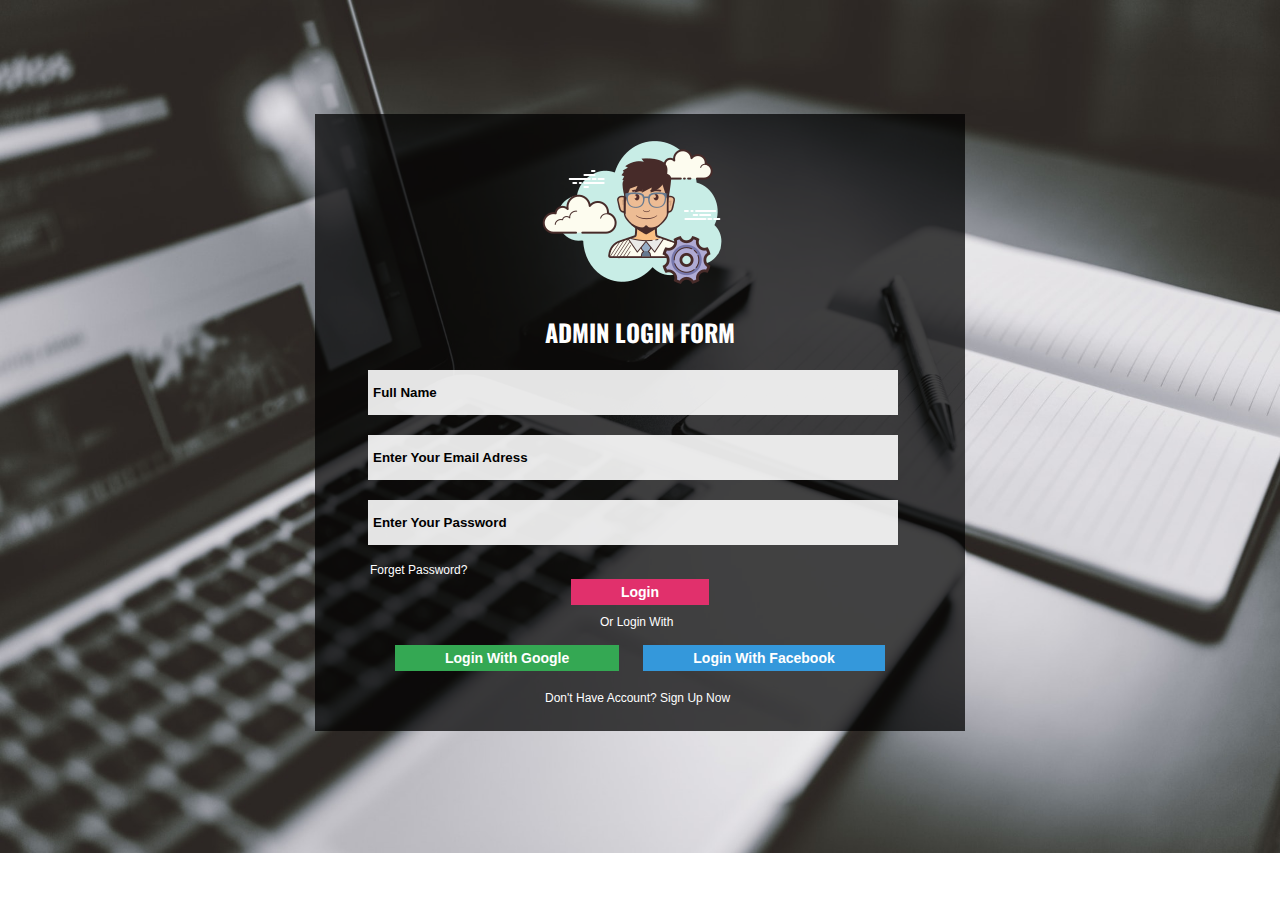
<file: index.html>
<!DOCTYPE html>
<html>
<head>
	<meta charset="utf-8">
	<title>Admin Login Form</title>
	<!-- Google Fonts -->
	<link href="https://fonts.googleapis.com/css2?family=Oswald:wght@300;400;700&display=swap" rel="stylesheet">

	<!-- Main Theme Sheet of CSS-->
	<link rel="stylesheet" type="text/css" href="css/style.css">
</head>
<body>
	<!--Mani Division -->
	<div class="container">
		<div class="login-section">
			<img src="img/admin.png" alt="admin-logo" width="200" height="200">
			<h2>Admin Login Form</h2>
			<form>
			<input type="text" name="" placeholder="Full Name" class="form-control">
			<input type="email" name="" placeholder="Enter Your Email Adress" autocomplete="off" class="form-control">
			<input type="password" name="" placeholder="Enter Your Password" class="form-control"><br>
			<a href="forgetpassword.html" target="_blank" class="fp-tag">Forget Password?</a>
			<input type="submit" value="Login" class="submit-btn">
			<p class="liw-tag">Or Login With</p>
			<div class="second">
				<a class="submit-btn-google" href="https://accounts.google.com" target="_blank">Login With Google</a>
				<a class="submit-btn-fb" href="https://www.facebook.com/login" target="_blank">Login With Facebook</a>	
			</div>
				<a href="signup.html" class="dp-tag">Don't Have Account? Sign Up Now</a><br><br>
				</form>		
		</div>	
	</div><!--Mani Division Closing -->

</body>
</html>
</file>
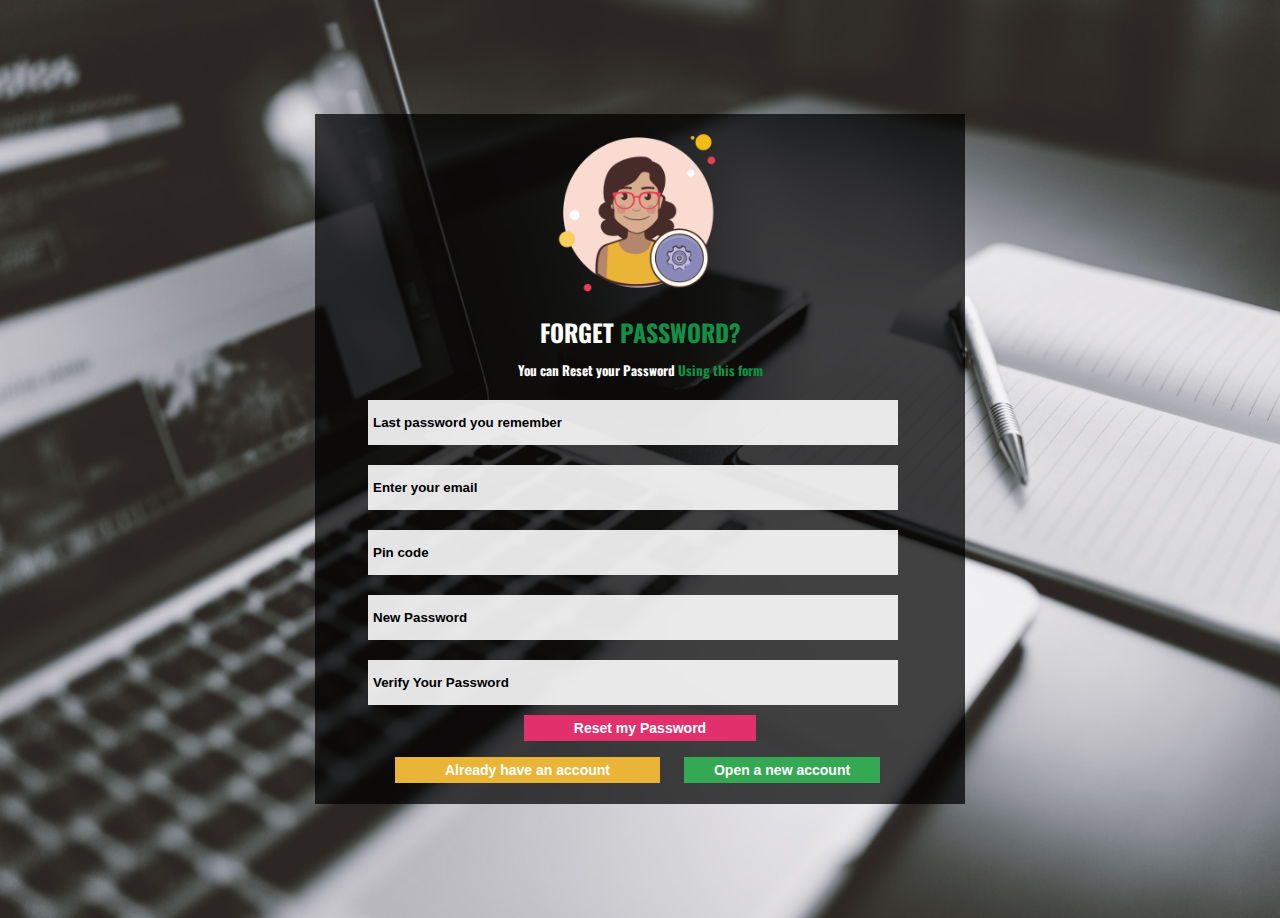
<file: forgetpassword.html>
<!DOCTYPE html>
<html>
<head>
	<meta charset="utf-8">
	<title>Forgetpassword</title>

	<!-- Google Fonts -->
	<link href="https://fonts.googleapis.com/css2?family=Oswald:wght@300;400;700&display=swap" rel="stylesheet">

	<!-- Main Style Sheet of CSS-->
	<link rel="stylesheet" type="text/css" href="css/style.css">
</head>
<body>
	<div class="container">
		<div class="login-section">
			<img src="img/admin1.png" width="200" height="200">
			<h2>Forget <span style="color: #139045;">Password?</span></h2>
			<h5>You can Reset your Password<span style="color: #139045;"> Using this form</span></h5>

			<input type="password" name="" placeholder="Last password you remember" class="form-control">
			<input type="email" name="" placeholder="Enter your email" class="form-control">
			<input type="text" name="" placeholder="Pin code" maxlength="5" class="form-control">
			<input type="text" name="" placeholder="New Password" class="form-control">
			<input type="text" name="" placeholder="Verify Your Password" class="form-control">
			<input type="submit" value="Reset my Password" class="submit-btn">
			<div class="second">
				<a class="submit-btn-already" href="index.html" target="_blank">Already have an account</a>
				<a class="submit-btn-newacc" href="signup.html" target="_blank">Open a new account</a><br><br>
			</div>	
		</div>		
	</div>

</body>
</html>
</file>
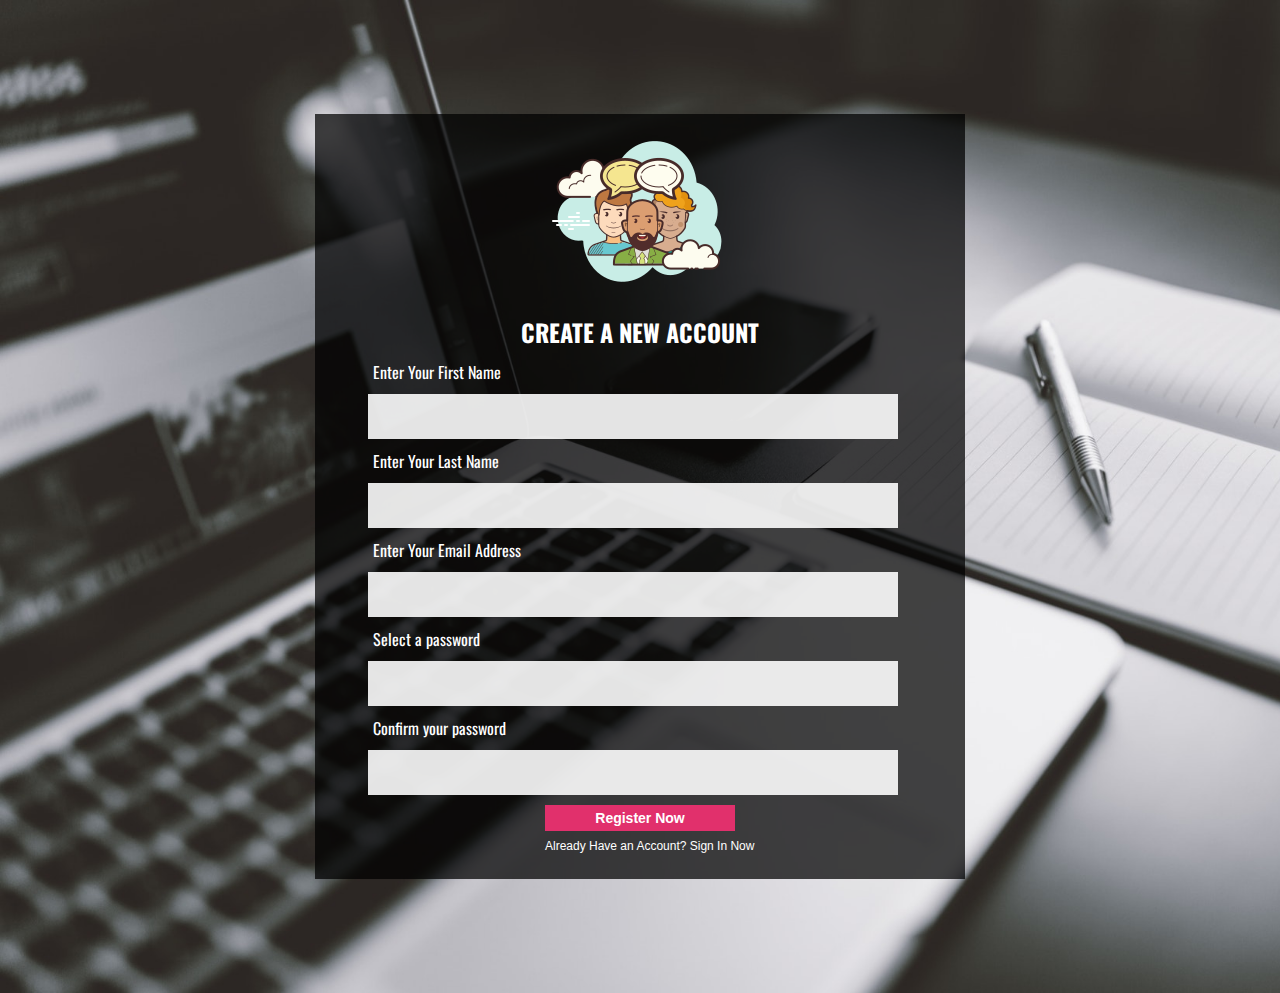
<file: signup.html>
<!DOCTYPE html>
<html>
<head>
	<meta charset="utf-8">
	<title>Signup</title>
	<!-- Google Fonts -->
	<link href="https://fonts.googleapis.com/css2?family=Oswald:wght@300;400;700&display=swap" rel="stylesheet">

	<!-- Main Theme Sheet of CSS-->
	<link rel="stylesheet" type="text/css" href="css/style.css">
</head>
<body>
	<div class="container">
		<div class="login-section">
			<form>
				<img src="img/admin2.png" alt="admin-logo" width="200" height="200">	
				<h2>Create a new account</h2>
				<label for="username" class="lable-control">Enter Your First Name</label>
				<input type="text" name="" placeholder="" class="form-control">
				<label for="username" class="lable-control">Enter Your Last Name</label>
				<input type="text" name="" placeholder="" class="form-control">
				<label for="email" class="lable-control">Enter Your Email Address</label>
				<input type="text" name="" placeholder="" class="form-control">
				<label for="password" class="lable-control">Select a password</label>
				<input type="password" name="" placeholder="" class="form-control">
				<label for="password" class="lable-control">Confirm your password</label>
				<input type="password" name="" placeholder="" class="form-control">
				<input type="submit" value="Register Now" class="submit-btn">
				<a href="index.html" class="dp-tag">Already Have an Account? Sign In Now</a><br><br>
			</form>
		</div>

	</div>
</body>
</html>
</file>
<file: css/style.css>
*{
	margin: 0px;
	padding: 0px;
}
body{
	font-family: 'Oswald', sans-serif;
	background-image: url(../img/bg.jpg);
	background-repeat: no-repeat;
	background-size: cover;
}
.container{
	width: 1140px;
	margin: 0px auto;
}
.login-section{
	width: 650px;
	margin: 10% auto;
	background-color:#000000ba;
}
.login-section img{
	margin: 0px auto;
	display: block;
}
.login-section h2{
	text-align:center;
	margin:0px 0px 10px 0px;
	color: white;
	text-transform: uppercase;
}
.login-section h5{
	text-align:center;
	margin:0px 0px 10px 0px;
	color: white;
}
.form-control{
	width: 80%;
	height: 35px;
	padding: 5px;
	margin: 10px 10px 10px 53px;
	font-family: sans-serif;
	font-weight: bold;
	background-color: #ffffffe3;
	border: none;
}
.submit-btn{
	display: block;
	margin: 0px auto;
	padding: 5px 50px;
	font-family: sans-serif;
	font-weight: bold;
	font-size: 14px;
	background-color: #E1306C;
	border: none;
	color: white;
}
.submit-btn:hover{
	box-shadow: 0px 1px 1px 2px white;
	cursor: pointer;
	transition: 0.4s ease-in-out;
}
::placeholder { /* Chrome, Firefox, Opera, Safari 10.1+ */
  color: black;
  opacity: 1; /* Firefox */
}
.fp-tag{
	font-family: sans-serif;
	color: white;
	font-size: 12px;
	margin-left: 55px;
	text-decoration: none;
}
.liw-tag{
	font-family: sans-serif;
	color: white;
	font-size: 12px;
	margin: 10px 0px 10px 285px;
	text-decoration: none;
}
.second{
	width: 650px;
	margin: 15px 0px;
}

.submit-btn-google{
	width: 250px;
	padding: 5px 50px;
	margin: 0px 20px 0px 80px;
	font-family: sans-serif;
	font-weight: bold;
	background-color: #34A853  ;
	text-decoration: none;
	border: none;
	color: white;
	font-size: 14px;
}
.submit-btn-google:hover{
	box-shadow: 0px 1px 1px 2px white;
	cursor: pointer;
	transition: 0.4s ease-in-out;
}
.submit-btn-fb{
	width: 250px;
	padding: 5px 50px;
	font-family: sans-serif;
	font-weight: bold;
	background-color:#3498DB;
	text-decoration: none;
	border: none;
	color: white;
	font-size: 14px;
}
.submit-btn-fb:hover{
	box-shadow: 0px 1px 1px 2px white;
	cursor: pointer;
	transition: 0.4s ease-in-out;
}

.dp-tag{
	font-family: sans-serif;
	color: white;
	font-size: 12px;
	margin: 0px 0px 0px 230px;
	text-decoration: none;
}

.submit-btn-already{
	width: 200px;
	padding: 5px 50px;
	margin: 0px 20px 0px 80px;
	font-family: sans-serif;
	font-weight: bold;
	background-color:#EAB436;
	text-decoration: none;
	border: none;
	color: white;
	font-size: 14px;
}
.submit-btn-already:hover{
	box-shadow: 0px 1px 1px 2px white;
	cursor: pointer;
	transition: 0.4s ease-in-out;
}
.submit-btn-newacc{
	width: 200px;
	padding: 5px 30px;
	margin: 0px 0px 0px 0px;
	font-family: sans-serif;
	font-weight: bold;
	background-color: #34A853  ;
	text-decoration: none;
	border: none;
	color: white;
	font-size: 14px;
}
.submit-btn-newacc:hover{
	box-shadow: 0px 1px 1px 2px white;
	cursor: pointer;
	transition: 0.4s ease-in-out;
}
.lable-control{
	width: 80%;
	height: 35px;
	padding: 5px;
	margin: 10px 10px 10px 53px;
	font-family: 'Oswald', sans-serif;
	border: none;
	color: white;
}
</file>
